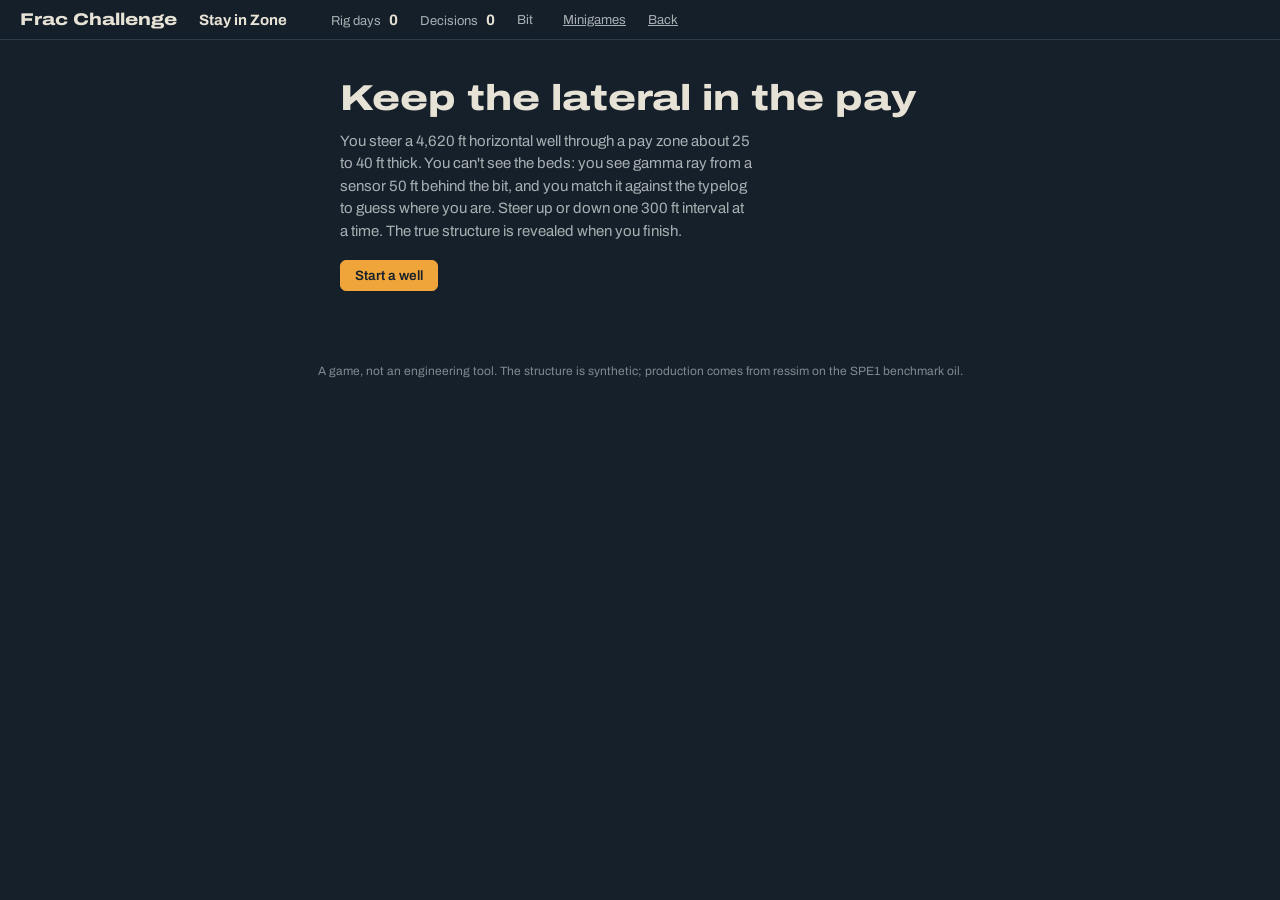
<file: game/web/geosteer.html>
<!doctype html>
<html lang="en">
<head>
<meta charset="utf-8">
<meta name="viewport" content="width=device-width, initial-scale=1">
<title>Frac Challenge geosteering</title>
<link rel="preconnect" href="https://fonts.googleapis.com">
<link rel="preconnect" href="https://fonts.gstatic.com" crossorigin>
<link href="https://fonts.googleapis.com/css2?family=Archivo:wdth,wght@62..125,400..800&display=swap" rel="stylesheet">
<link rel="icon" href="data:image/svg+xml,%3Csvg xmlns=%22http://www.w3.org/2000/svg%22 viewBox=%220 0 16 16%22%3E%3Crect x=%225%22 y=%221%22 width=%226%22 height=%2214%22 fill=%22%23f0a53a%22/%3E%3C/svg%3E">
<link rel="stylesheet" href="css/app.css">
<link rel="stylesheet" href="css/game.css">
<link rel="stylesheet" href="css/career.css">
<link rel="stylesheet" href="css/steer.css">
</head>
<body class="career steer">
<header class="cbar">
  <a class="brand" href="./">Frac Challenge</a>
  <span class="cname">Stay in Zone</span>
  <span class="clock" id="status"></span>
  <span class="kpi"><span>Rig days</span><strong id="days">0</strong></span>
  <span class="kpi"><span>Decisions</span><strong id="dec">0</strong></span>
  <span class="kpi"><span>Bit</span><strong id="bit"></strong></span>
  <a class="workshop-link" href="minigames.html">Minigames</a>
  <a class="workshop-link" id="back" href="./">Back</a>
</header>

<main id="start" class="landing" hidden>
  <h1>Keep the lateral in the pay</h1>
  <p class="lede">You steer a 4,620 ft horizontal well through a pay zone about 25 to 40 ft thick. You can't see the beds:
    you see gamma ray from a sensor 50 ft behind the bit, and you match it against the typelog to guess where you are.
    Steer up or down one 300 ft interval at a time. The true structure is revealed when you finish.</p>
  <button type="button" class="board-go" id="new">Start a well</button>
</main>

<div id="desk" class="steer-desk" hidden>
  <p class="note" id="note"></p>
  <div class="steer-grid">
    <section class="panel-card typelog-card" aria-labelledby="tl-h">
      <h2 id="tl-h">Typelog</h2>
      <p class="hint">Gamma against position in the pay, from the offset well. Shaded: the pay.</p>
      <div id="typelog"></div>
    </section>
    <section class="xs-col">
      <div class="panel-card">
        <h2>Cross-section along the lateral</h2>
        <p class="hint" id="xs-note">Your interpretation of the pay (amber), the drilled path, and the bit. Vertical scale exaggerated.</p>
        <div id="xsec"></div>
      </div>
      <div class="panel-card">
        <h2>Correlation</h2>
        <p class="hint">Measured gamma at the sensor (blue) against the gamma your interpretation predicts (amber, dashed). Line them up by adjusting dip, faults and thickness.</p>
        <div id="corr"></div>
      </div>
    </section>
    <aside class="ctl-col">
      <section class="panel-card prog-card" id="prog" hidden></section>
      <div class="panel-card" id="interp-card">
        <h2>Your interpretation</h2>
        <p class="hint">Segments of constant dip along the lateral. Positive dip: beds get deeper ahead.</p>
        <ol id="segs" class="segs"></ol>
        <button type="button" class="small-btn" id="add-seg">Start a new segment at the sensor</button>
      </div>
      <div class="panel-card" id="steer-card">
        <h2>Steer the next 300 ft</h2>
        <div id="inc-ctl"></div>
        <p class="hint" id="parallel"></p>
        <label class="check"><input type="checkbox" id="look"> Look around (0.15 day, cuts gamma noise to 30%)</label>
        <div class="steer-actions">
          <button type="button" class="board-go" id="drill">Drill next interval</button>
          <button type="button" class="small-btn" id="finish" disabled>Finish the well</button>
        </div>
        <details class="rules"><summary>Sidetrack or hand over</summary>
          <div class="budget-row"><label for="st-md">Sidetrack back to md (ft)</label><input type="number" id="st-md" step="50"></div>
          <button type="button" class="small-btn" id="sidetrack">Sidetrack</button>
          <p class="hint">Costs a day plus re-drilling, and discards the logs beyond that point. Up to 1,500 ft behind the bit.</p>
          <button type="button" class="small-btn" id="auto">Let the staff geosteerer finish the well</button>
          <p class="hint">A rating-0.6 staff geosteerer drills the rest. Use it to learn; your score reflects it.</p>
        </details>
        <p class="hint" id="msg" role="status"></p>
      </div>
      <div class="panel-card" id="result" hidden></div>
    </aside>
  </div>
</div>

<footer class="disclaimer">A game, not an engineering tool. The structure is synthetic; production comes from ressim on the SPE1 benchmark oil.</footer>
<script type="module" src="js/steer/app.js"></script>
</body>
</html>
</file>
<file: game/web/css/app.css>
:root {
  --bluestone: #16202a;
  --slate: #22303c;
  --slate-2: #2c3c4a;
  --bone: #e7e2d6;
  --bone-dim: #a9b0b3;
  --gauge: #f0a53a;
  --api-red: #c8463a;
  --plate-steel: #c9c6bd;
  --plate-ink: #1f2428;
  --font: 'Archivo', system-ui, sans-serif;
  --gutter: 16px;
}
* { box-sizing: border-box; }
html, body { margin: 0; height: 100%; background: var(--bluestone); color: var(--bone); font-family: var(--font);
  font-variation-settings: 'wdth' 100; -webkit-font-smoothing: antialiased; overflow: hidden; }
#view { position: fixed; inset: 0; width: 100%; height: 100%; display: block; outline: none; }

.title { position: fixed; top: 20px; left: 24px; max-width: 34ch; pointer-events: none; }
.title h1 { margin: 0; font-size: 30px; line-height: 1.05; font-weight: 750; font-variation-settings: 'wdth' 125; letter-spacing: 0.01em; }
.switch { display: flex; gap: 4px; margin-top: 14px; pointer-events: auto; }
.switch a { padding: 5px 12px; font-size: 13px; color: var(--bone-dim); text-decoration: none; border: 1px solid var(--slate-2); border-radius: 999px; }
.switch a:hover { color: var(--bone); }
.switch a:focus-visible { outline: 2px solid var(--gauge); outline-offset: 2px; }
.switch a[aria-current='page'] { color: var(--bluestone); background: var(--gauge); border-color: var(--gauge); }
.title p { margin: 8px 0 0; font-size: 14px; line-height: 1.45; color: var(--bone-dim); }

/* the stack: a real top-to-bottom sequence, so it is an ordered list joined by a pipe */
.stack { position: fixed; left: 24px; top: 50%; transform: translateY(-50%); }
.stack ol { list-style: none; margin: 0; padding: 0 0 0 18px; position: relative; }
.stack ol::before { content: ''; position: absolute; left: 5px; top: 10px; bottom: 10px; width: 2px; background: var(--slate-2); }
.stack li { position: relative; margin: 2px 0; }
.stack button { all: unset; cursor: pointer; display: block; padding: 6px 10px; font-size: 14px; line-height: 1.2; color: var(--bone-dim);
  border-radius: 4px; }
.stack button::before { content: ''; position: absolute; left: -17px; top: 50%; width: 10px; height: 10px; margin-top: -5px;
  border-radius: 50%; background: var(--bluestone); border: 2px solid var(--slate-2); }
.stack button:hover { color: var(--bone); }
.stack button:focus-visible { outline: 2px solid var(--gauge); outline-offset: 2px; }
.stack button[aria-current='true'] { color: var(--bone); background: var(--slate); }
.stack button[aria-current='true']::before { background: var(--gauge); border-color: var(--gauge); }

/* the nameplate: stamped stainless, four rivets, etched type. The one loud element on screen. */
.plate { position: fixed; right: 24px; top: 50%; transform: translateY(-50%); width: min(340px, calc(100vw - 32px)); }
.plate-inner { position: relative; padding: 22px 24px 18px; color: var(--plate-ink); border-radius: 6px;
  background:
    radial-gradient(circle at 12px 12px, #8d8a83 3px, #e9e6de 4px, transparent 5px),
    radial-gradient(circle at calc(100% - 12px) 12px, #8d8a83 3px, #e9e6de 4px, transparent 5px),
    radial-gradient(circle at 12px calc(100% - 12px), #8d8a83 3px, #e9e6de 4px, transparent 5px),
    radial-gradient(circle at calc(100% - 12px) calc(100% - 12px), #8d8a83 3px, #e9e6de 4px, transparent 5px),
    repeating-linear-gradient(90deg, rgba(255,255,255,0.05) 0 1px, rgba(0,0,0,0.04) 1px 3px),
    linear-gradient(160deg, #dcd9d1, var(--plate-steel) 55%, #b4b1a8);
  box-shadow: inset 0 0 0 1px rgba(255,255,255,0.5), inset 0 0 0 3px rgba(0,0,0,0.12), 0 18px 40px rgba(0,0,0,0.45); }
.plate h2 { margin: 0 0 8px; font-size: 19px; line-height: 1.15; font-weight: 800; font-variation-settings: 'wdth' 125;
  text-shadow: 0 1px 0 rgba(255,255,255,0.6), 0 -1px 0 rgba(0,0,0,0.25); }
.plate p { margin: 0 0 12px; font-size: 14px; line-height: 1.45; }
.plate dl { margin: 0; display: grid; gap: 6px; }
.plate dl div { padding-top: 6px; border-top: 1px solid rgba(31,36,40,0.22); font-size: 13.5px; font-variant-numeric: tabular-nums; }
.plate-est { margin: 12px 0 0 !important; font-size: 12.5px !important; color: #5b5a55; }

.explode { position: fixed; left: 50%; bottom: 64px; transform: translateX(-50%); display: flex; align-items: center; gap: 14px;
  font-size: 13px; color: var(--bone-dim); padding: 10px 16px; background: rgba(22,32,42,0.72); border-radius: 999px;
  backdrop-filter: blur(6px); }
.explode input { width: min(360px, 50vw); accent-color: var(--gauge); }
.explode input:focus-visible { outline: 2px solid var(--gauge); outline-offset: 4px; }

.disclaimer { position: fixed; left: 50%; bottom: 16px; transform: translateX(-50%); width: min(760px, calc(100vw - 32px));
  font-size: 12px; line-height: 1.4; color: #7f8a90; text-align: center; }
.perf { position: fixed; right: 12px; bottom: 12px; font-size: 12px; color: var(--bone-dim); font-variant-numeric: tabular-nums; }

/* hover label that follows the pointer over a part */
.hover-tag { position: fixed; pointer-events: none; padding: 4px 8px; font-size: 13px; background: var(--slate); color: var(--bone);
  border-left: 3px solid var(--gauge); border-radius: 3px; transform: translate(14px, -50%); white-space: nowrap; }

@media (max-width: 760px) {
  .title h1 { font-size: 24px; }
  .stack { top: auto; bottom: 120px; transform: none; left: var(--gutter); }
  .stack button { padding: 4px 8px; font-size: 13px; }
  .plate { top: auto; bottom: 120px; right: var(--gutter); transform: none; width: min(260px, calc(100vw - 32px)); }
  .explode { bottom: 72px; width: calc(100vw - 32px); }
  .explode input { flex: 1; width: auto; }
}
@media (prefers-reduced-motion: reduce) { * { transition: none !important; } }
.switch a.back { margin-left: 10px; color: var(--gauge, #f0a53a); border-color: currentColor; }
</file>
<file: game/web/css/game.css>
/* Game screens. Tokens come from app.css (bluestone, slate, bone, gauge amber, API red, Archivo). */
body.game { overflow: hidden; }
[hidden] { display: none !important; }
body[data-screen='levels'] .labels { display: none; }   /* 3D labels must not show through the level list */
.star-off { color: var(--slate-2); }

.topbar { position: fixed; top: 0; left: 0; right: 0; height: 52px; display: flex; align-items: center; gap: 18px;
  padding: 0 20px; background: linear-gradient(var(--bluestone), rgba(22,32,42,0)); z-index: 5; }
.brand { font-weight: 800; font-variation-settings: 'wdth' 125; font-size: 17px; color: var(--bone); text-decoration: none; }
.brand:focus-visible, .workshop-link:focus-visible { outline: 2px solid var(--gauge); outline-offset: 3px; }
.crumb { font-size: 14px; color: var(--bone-dim); }
.sim { margin-left: auto; font-size: 13px; color: var(--bone-dim); display: inline-flex; align-items: center; gap: 7px; }
.sim::before { content: ''; width: 8px; height: 8px; border-radius: 50%; background: var(--bone-dim); }
.sim[data-state='ready']::before { background: #6fbf73; }
.sim[data-state='warming']::before { background: var(--gauge); animation: pulse 1.2s infinite; }
.sim[data-state='error']::before, .sim[data-state='off']::before { background: var(--api-red); }
@keyframes pulse { 50% { opacity: 0.3; } }
.workshop-link { font-size: 13px; color: var(--bone-dim); }

/* ---------- level list: a drilling schedule, in play order ---------- */
.screen.levels { position: fixed; inset: 52px 0 40px; overflow: auto; z-index: 4;
  background: linear-gradient(90deg, rgba(22,32,42,0.97) 0, rgba(22,32,42,0.9) 560px, rgba(22,32,42,0.2) 900px); }
.levels-inner { max-width: 560px; padding: 28px 24px 40px; }
.levels h1 { font-size: 34px; line-height: 1.05; margin: 0 0 10px; font-weight: 800; font-variation-settings: 'wdth' 125; }
.lede { font-size: 15px; line-height: 1.5; color: var(--bone-dim); margin: 0 0 18px; max-width: 46ch; }
.player { display: flex; flex-direction: column; gap: 6px; font-size: 13px; color: var(--bone-dim); margin-bottom: 22px; }
.player input { font: inherit; font-size: 15px; color: var(--bone); background: var(--slate); border: 1px solid var(--slate-2);
  border-radius: 4px; padding: 8px 10px; max-width: 280px; }
.player input:focus-visible { outline: 2px solid var(--gauge); outline-offset: 1px; }
.level-list { list-style: none; margin: 0; padding: 0; counter-reset: lv; }
.level-list li { counter-increment: lv; }
.level-list button { all: unset; box-sizing: border-box; cursor: pointer; display: grid; grid-template-columns: 34px 1fr auto;
  grid-template-areas: 'n name stars' 'n brief brief'; gap: 2px 10px; width: 100%; padding: 12px 10px; border-top: 1px solid var(--slate-2); }
.level-list button::before { content: counter(lv); grid-area: n; font-size: 22px; font-weight: 700; color: var(--slate-2);
  font-variation-settings: 'wdth' 125; font-variant-numeric: tabular-nums; }
.level-list button:hover { background: rgba(44,60,74,0.5); }
.level-list button:hover::before { color: var(--gauge); }
.level-list button:focus-visible { outline: 2px solid var(--gauge); outline-offset: -2px; }
.lv-name { grid-area: name; font-size: 17px; font-weight: 700; }
.lv-brief { grid-area: brief; font-size: 13.5px; line-height: 1.45; color: var(--bone-dim); }
.lv-stars { grid-area: stars; color: var(--gauge); letter-spacing: 2px; font-size: 15px; }

/* ---------- side panels ---------- */
.panel { position: fixed; top: 60px; bottom: 44px; width: 360px; overflow: auto; z-index: 3; padding: 18px 20px 24px;
  background: rgba(22,32,42,0.9); backdrop-filter: blur(8px); border-radius: 8px; scrollbar-width: thin; }
.panel.design { left: 16px; }
.panel.results { right: 16px; width: 400px; }
.panel h1 { margin: 0 0 6px; font-size: 24px; font-weight: 800; font-variation-settings: 'wdth' 125; }
.panel h2 { margin: 22px 0 8px; font-size: 15px; font-weight: 700; }
.panel p { margin: 0 0 10px; font-size: 14px; line-height: 1.5; }
.lesson { color: var(--bone-dim); border-left: 3px solid var(--gauge); padding-left: 10px; }
.facts, .capex dl, .money dl { margin: 12px 0; display: grid; gap: 0; }
.facts div, .capex dl div, .money dl div { display: flex; justify-content: space-between; gap: 12px; padding: 5px 0;
  border-top: 1px solid rgba(169,176,179,0.14); font-size: 13.5px; }
.facts dt, .capex dt, .money dt { color: var(--bone-dim); }
.facts dd, .capex dd, .money dd { margin: 0; font-variant-numeric: tabular-nums; }

.ctl { margin: 14px 0 6px; }
.ctl label { display: flex; justify-content: space-between; font-size: 14px; font-weight: 600; margin-bottom: 4px; }
.ctl output { font-weight: 500; font-variant-numeric: tabular-nums; color: var(--gauge); }
.ctl input[type=range] { width: 100%; accent-color: var(--gauge); }
.ctl input:focus-visible { outline: 2px solid var(--gauge); outline-offset: 3px; }
.ctl .hint { margin: 2px 0 0; font-size: 12.5px; color: var(--bone-dim); }
.ctl.compact { margin: 4px 0; }
.ctl.compact label { font-size: 12.5px; font-weight: 500; margin: 0; }
.per-stage { border: 1px solid var(--slate-2); border-radius: 6px; padding: 6px 10px 8px; margin: 14px 0; }
.per-stage legend { font-size: 13px; font-weight: 600; padding: 0 4px; }

.capex { margin-top: 18px; padding-top: 10px; border-top: 2px solid var(--slate-2); }
.capex-total { display: flex; justify-content: space-between; align-items: baseline; }
.capex-total span { font-size: 14px; color: var(--bone-dim); }
.capex-total strong { font-size: 24px; font-weight: 700; font-variant-numeric: tabular-nums; }
.budget { height: 6px; background: var(--slate); border-radius: 3px; margin: 8px 0 4px; overflow: hidden; }
.budget span { display: block; height: 100%; background: var(--gauge); border-radius: 3px; }
.budget.over span { background: var(--api-red); }
.budget-text { font-size: 12.5px !important; color: var(--bone-dim); }

.run { all: unset; box-sizing: border-box; display: block; width: 100%; text-align: center; cursor: pointer; margin-top: 16px;
  padding: 12px; font-weight: 700; font-size: 15px; color: var(--bluestone); background: var(--gauge); border-radius: 6px; }
.run:hover { filter: brightness(1.08); }
.run:focus-visible { outline: 2px solid var(--bone); outline-offset: 2px; }
.run:disabled { cursor: not-allowed; background: var(--slate-2); color: var(--bone-dim); }
.run-note { font-size: 12.5px !important; color: var(--bone-dim); margin-top: 8px !important; }
body[data-screen='results'] .panel.design .run { background: var(--slate-2); color: var(--bone); }

.runbar { position: fixed; left: 50%; top: 70px; transform: translateX(-50%); z-index: 6; display: flex; align-items: center; gap: 10px;
  padding: 10px 16px; font-size: 14px; background: var(--slate); border-radius: 999px; box-shadow: 0 8px 24px rgba(0,0,0,0.35); }
.spinner { width: 14px; height: 14px; border: 2px solid var(--slate-2); border-top-color: var(--gauge); border-radius: 50%; animation: spin 0.8s linear infinite; }
@keyframes spin { to { transform: rotate(360deg); } }

/* ---------- results ---------- */
.npv { display: grid; grid-template-columns: 1fr auto; align-items: end; gap: 0 12px; padding-bottom: 6px; }
.npv-label { grid-column: 1 / -1; font-size: 13px; color: var(--bone-dim); }
.npv-value { font-size: 44px; line-height: 1; font-weight: 800; font-variation-settings: 'wdth' 112; font-variant-numeric: tabular-nums; }
.npv-value.neg { color: #e88a7f; }
.stars { font-size: 26px; color: var(--gauge); letter-spacing: 3px; }
.thresholds { grid-column: 1 / -1; font-size: 12.5px !important; color: var(--bone-dim); margin: 6px 0 0 !important; }
.money-note { font-size: 12.5px !important; color: var(--bone-dim); }

.chart { margin: 18px 0 0; position: relative; }
.chart figcaption { font-size: 14px; font-weight: 600; margin-bottom: 2px; }
.chart-note { font-size: 12.5px !important; color: var(--bone-dim); margin: 0 0 4px !important; }
.chart svg { width: 100%; height: auto; display: block; overflow: visible; }
.chart .grid { stroke: rgba(169,176,179,0.12); stroke-width: 1; }
.chart .axis-zero { stroke: rgba(169,176,179,0.45); stroke-width: 1; }
.chart .tick { fill: var(--bone-dim); font-size: 10.5px; font-family: var(--font); font-variant-numeric: tabular-nums; }
.chart .series { fill: none; stroke: var(--gauge); stroke-width: 2; stroke-linejoin: round; stroke-linecap: round; }
.chart .bar { fill: var(--gauge); }
.chart .cross { stroke: rgba(231,226,214,0.4); stroke-width: 1; }
.chart .dot { fill: var(--gauge); stroke: var(--bluestone); stroke-width: 2; }
.chart .marker { stroke: var(--bone-dim); stroke-dasharray: 3 3; }
.chart .marker-text { fill: var(--bone); }
.chart-tip { position: absolute; pointer-events: none; padding: 6px 9px; font-size: 12.5px; background: var(--slate); border-radius: 4px;
  box-shadow: 0 6px 18px rgba(0,0,0,0.4); display: flex; flex-direction: column; gap: 1px; white-space: nowrap; z-index: 2; }
.chart-tip .muted { color: var(--bone-dim); }
.chart-table summary { font-size: 12px; color: var(--bone-dim); cursor: pointer; margin-top: 4px; }
.chart-table table { font-size: 12px; border-collapse: collapse; margin-top: 4px; }
.chart-table td, .chart-table th { padding: 2px 10px 2px 0; text-align: left; font-variant-numeric: tabular-nums; }

.board { list-style: none; margin: 0; padding: 0; counter-reset: rk; }
.board li { counter-increment: rk; display: grid; grid-template-columns: 22px 1fr auto auto; gap: 8px; padding: 5px 0;
  border-top: 1px solid rgba(169,176,179,0.14); font-size: 13.5px; }
.board li::before { content: counter(rk); color: var(--bone-dim); font-variant-numeric: tabular-nums; }
.board li.empty { display: block; color: var(--bone-dim); }
.board li.empty::before { content: none; }
.board .who { overflow: hidden; text-overflow: ellipsis; white-space: nowrap; }
.board .st { color: var(--gauge); }
.board .val { font-variant-numeric: tabular-nums; }
.actions { display: flex; gap: 8px; margin-top: 20px; }
.actions button { all: unset; cursor: pointer; flex: 1; text-align: center; padding: 10px; font-size: 14px; font-weight: 600;
  border: 1px solid var(--slate-2); border-radius: 6px; }
.actions button.primary { background: var(--gauge); color: var(--bluestone); border-color: var(--gauge); }
.actions button:focus-visible { outline: 2px solid var(--bone); outline-offset: 2px; }

/* ---------- pressure timeline ---------- */
.timeline { position: fixed; left: 392px; right: 432px; bottom: 52px; z-index: 3; display: flex; align-items: center; gap: 12px;
  padding: 10px 14px; background: rgba(22,32,42,0.88); border-radius: 8px; backdrop-filter: blur(6px); flex-wrap: wrap; }
.timeline button { all: unset; cursor: pointer; padding: 5px 12px; font-size: 13px; font-weight: 600; border: 1px solid var(--slate-2); border-radius: 999px; }
.timeline button:focus-visible { outline: 2px solid var(--gauge); outline-offset: 2px; }
.timeline input { flex: 1; min-width: 120px; accent-color: var(--gauge); }
#month-label { font-size: 13px; min-width: 120px; font-variant-numeric: tabular-nums; }
.legend { display: flex; align-items: center; gap: 8px; font-size: 12px; color: var(--bone-dim); flex-basis: 100%; }
.legend .ramp { flex: 1; height: 8px; border-radius: 2px; }

/* ---------- 3D labels ---------- */
.labels { position: fixed; inset: 0; pointer-events: none; z-index: 2; }
.lbl { position: absolute; left: 0; top: 0; font-size: 12px; color: var(--bone); white-space: nowrap; margin: -9px 0 0 6px; text-shadow: 0 1px 3px rgba(0,0,0,0.8); }
.lbl.stage { font-weight: 700; color: var(--gauge); margin-left: -4px; }
.lbl.lease { color: var(--gauge); }
.lbl.muted, .lbl.tick, .lbl.note { color: var(--bone-dim); }
.lbl.note { font-style: italic; }

.game .disclaimer { bottom: 12px; }

@media (max-width: 900px) {
  .game .disclaimer { font-size: 10.5px; bottom: 6px; }
  .screen.levels { bottom: 64px; }
  .topbar { gap: 10px; padding: 0 12px; }
  .topbar .crumb { display: none; }
  .workshop-link { font-size: 12px; }
  .panel, .panel.results { width: auto; left: 12px !important; right: 12px !important; top: auto; bottom: 48px; max-height: 46vh; }
  body[data-screen='results'] .panel.design { display: none; }   /* one panel at a time on a phone */
  .panel.results { z-index: 4; }
  .timeline { left: 12px; right: 12px; bottom: calc(46vh + 56px); }
  .levels-inner { padding: 20px 16px; }
}
</file>
<file: game/web/css/career.css>
/* Career mode: a desk, not a 3D stage. Same tokens as the game; the page scrolls. */
body.career { overflow: auto; background: var(--bluestone); }
body.career .disclaimer { position: static; transform: none; margin: 32px auto 16px; }

.cbar { position: sticky; top: 0; z-index: 10; display: flex; flex-wrap: wrap; align-items: center; gap: 10px 22px; padding: 10px 20px;
  background: rgba(22,32,42,0.96); border-bottom: 1px solid var(--slate-2); backdrop-filter: blur(6px); }
.cname { font-weight: 700; font-size: 15px; }
.clock { font-size: 14px; color: var(--bone-dim); font-variant-numeric: tabular-nums; }
.kpi { display: inline-flex; align-items: baseline; gap: 8px; font-size: 13px; color: var(--bone-dim); }
.kpi strong { color: var(--bone); font-size: 15px; font-variant-numeric: tabular-nums; }
.kpi meter { width: 90px; height: 8px; align-self: center; }
.advance { margin-left: auto; display: flex; gap: 8px; }
.advance button, .new-form button, .inline button, .board-go, .pads button, .small-btn { all: unset; cursor: pointer; padding: 7px 14px;
  font-size: 13.5px; font-weight: 600; border-radius: 6px; border: 1px solid var(--slate-2); color: var(--bone); }
.advance button#adv1, .new-form button, .inline button, .board-go { background: var(--gauge); color: var(--bluestone); border-color: var(--gauge); }
.advance button:disabled, .board-go:disabled { cursor: not-allowed; background: var(--slate); color: var(--bone-dim); border-color: var(--slate-2); }
.advance button:focus-visible, .new-form button:focus-visible, .inline button:focus-visible, .board-go:focus-visible, .pads button:focus-visible,
.small-btn:focus-visible, .tabs button:focus-visible { outline: 2px solid var(--bone); outline-offset: 2px; }

.landing { max-width: 640px; margin: 0 auto; padding: 40px 20px; }
.landing h1 { font-size: 36px; line-height: 1.05; margin: 0 0 12px; font-weight: 800; font-variation-settings: 'wdth' 125; }
.landing h2 { font-size: 16px; margin: 32px 0 10px; }
.new-form { display: flex; gap: 10px; align-items: end; flex-wrap: wrap; }
.new-form label, .inline label { display: flex; flex-direction: column; gap: 6px; font-size: 13px; color: var(--bone-dim); }
input[type=text], input:not([type]), input[type=number], select { font: inherit; font-size: 14px; color: var(--bone); background: var(--slate);
  border: 1px solid var(--slate-2); border-radius: 4px; padding: 7px 9px; }
input:focus-visible, select:focus-visible { outline: 2px solid var(--gauge); outline-offset: 1px; }
.gen { margin-top: 14px; font-size: 14px; }
.careers { list-style: none; padding: 0; margin: 0; }
.careers a { display: flex; justify-content: space-between; gap: 12px; padding: 10px 4px; border-top: 1px solid var(--slate-2);
  color: var(--bone); text-decoration: none; font-size: 14px; }
.careers a:hover { background: rgba(44,60,74,0.5); }
.careers .meta { color: var(--bone-dim); font-variant-numeric: tabular-nums; }

.app { max-width: 1320px; margin: 0 auto; padding: 0 20px; }
.tabs { display: flex; gap: 2px; margin: 16px 0 18px; border-bottom: 1px solid var(--slate-2); }
.tabs button { all: unset; cursor: pointer; padding: 10px 16px; font-size: 14px; font-weight: 600; color: var(--bone-dim); border-bottom: 2px solid transparent; margin-bottom: -1px; }
.tabs button[aria-selected='true'] { color: var(--bone); border-bottom-color: var(--gauge); }
.count { display: inline-block; min-width: 18px; padding: 0 5px; margin-left: 4px; font-size: 11.5px; line-height: 18px; text-align: center;
  border-radius: 9px; background: var(--gauge); color: var(--bluestone); }
.count:empty { display: none; }

.cols { display: grid; grid-template-columns: minmax(0, 1fr) 360px; gap: 28px; align-items: start; }
#tab-typecurve .cols, #tab-plan .cols { grid-template-columns: 360px minmax(0, 1fr); }
.col-side h2, .col-main h2 { font-size: 15px; margin: 22px 0 8px; }
.col-side h2:first-child, .col-main h2:first-child { margin-top: 0; }
.hint { font-size: 12.5px; color: var(--bone-dim); line-height: 1.45; margin: 0 0 8px; }
.plain { list-style: none; padding: 0; margin: 0; font-size: 13.5px; }
.plain li { padding: 6px 0; border-top: 1px solid rgba(169,176,179,0.14); display: flex; justify-content: space-between; gap: 10px; }

/* map */
.fieldmap { width: 100%; height: auto; display: block; }
.fieldmap .sec-box { fill: #1d2a35; stroke: #2c3c4a; stroke-width: 1; }
.fieldmap .sec { cursor: pointer; outline: none; }
.fieldmap .sec:hover .sec-box, .fieldmap .sec:focus-visible .sec-box { stroke: var(--gauge); stroke-width: 1.5; }
.fieldmap .sec.developed .sec-box { fill: #22303c; }
.fieldmap .sec.focus .sec-box { stroke: var(--gauge); stroke-width: 2; }
.fieldmap .sec-name { fill: var(--bone-dim); font-size: 10px; font-family: var(--font); font-weight: 600; }
.fieldmap .lat { stroke-width: 2; stroke-linecap: round; }
.fieldmap .lat.inherited:not(.sel), .fieldmap .lat.you:not(.sel) { opacity: 0.35; }
.fieldmap .lat.planned { stroke: var(--gauge); stroke-dasharray: 5 4; stroke-width: 1.6; }
.fieldmap .lat.planned.locked { stroke-dasharray: none; }
.fieldmap .lat-hit { stroke: transparent; stroke-width: 9; cursor: pointer; }
.fieldmap .order { fill: var(--gauge); }
.fieldmap .order-n { fill: var(--bluestone); font-size: 10px; font-weight: 800; font-family: var(--font); }
.fieldmap .map-note { fill: var(--bone-dim); font-size: 9px; font-family: var(--font); }

/* type curve */
.tc-wells { max-height: 340px; overflow: auto; border-top: 1px solid var(--slate-2); margin-bottom: 14px; }
.tc-wells label { display: grid; grid-template-columns: 18px 64px 1fr; gap: 8px; align-items: center; padding: 5px 2px; font-size: 13px;
  border-bottom: 1px solid rgba(169,176,179,0.12); cursor: pointer; }
.tc-wells .meta { color: var(--bone-dim); font-size: 12px; font-variant-numeric: tabular-nums; }
.tc-wells input { accent-color: var(--gauge); }
.tc-tools { font-size: 13px; margin: 6px 0 8px; }
.tc-tools input { accent-color: var(--gauge); }
.eur { display: flex; gap: 22px; margin: 6px 0 4px; flex-wrap: wrap; }
.eur div { display: flex; flex-direction: column; }
.eur span { font-size: 12.5px; color: var(--bone-dim); }
.eur strong { font-size: 22px; font-variant-numeric: tabular-nums; }
.sliders .ctl { margin: 10px 0; }
.inline { display: flex; gap: 10px; align-items: end; margin-top: 14px; flex-wrap: wrap; }

/* plan */
.pads { list-style: none; padding: 0; margin: 8px 0 0; counter-reset: pd; }
.pads li { counter-increment: pd; display: grid; grid-template-columns: 22px 1fr auto; gap: 4px 8px; align-items: center; padding: 7px 0;
  border-top: 1px solid rgba(169,176,179,0.14); font-size: 13.5px; }
.pads li::before { content: counter(pd); color: var(--gauge); font-weight: 700; }
.pads .pad-ctl { grid-column: 2 / -1; display: flex; gap: 8px; align-items: center; flex-wrap: wrap; font-size: 12.5px; color: var(--bone-dim); }
.pads .pad-ctl input { width: 56px; padding: 4px 6px; }
.pads .pad-ctl select { padding: 4px 6px; font-size: 12.5px; }
.pads button { padding: 3px 8px; font-size: 12px; font-weight: 500; }
.pads .locked { color: var(--bone-dim); font-size: 12px; }
.rules { margin-top: 18px; font-size: 13px; color: var(--bone-dim); }
.rules summary { cursor: pointer; color: var(--bone); }
.rules li { margin: 4px 0; line-height: 1.4; }
.warn { border-left: 4px solid var(--api-red); background: rgba(200,70,58,0.14); padding: 10px 14px; margin-bottom: 14px; font-size: 14px; border-radius: 0 6px 6px 0; }
.warn ul { margin: 4px 0 0; padding-left: 18px; }
.tiles { display: grid; grid-template-columns: repeat(auto-fit, minmax(130px, 1fr)); gap: 10px; margin-bottom: 8px; }
.tiles div { background: #1d2a35; border-radius: 6px; padding: 10px 12px; }
.tiles span { display: block; font-size: 12px; color: var(--bone-dim); }
.tiles strong { font-size: 20px; font-variant-numeric: tabular-nums; }
table.data { width: 100%; border-collapse: collapse; font-size: 13px; margin-top: 6px; font-variant-numeric: tabular-nums; }
table.data th { text-align: right; font-weight: 600; color: var(--bone-dim); padding: 5px 8px; border-bottom: 1px solid var(--slate-2); }
table.data td { text-align: right; padding: 5px 8px; border-bottom: 1px solid rgba(169,176,179,0.12); }
table.data th:first-child, table.data td:first-child { text-align: left; }
table.data td.bad { color: #e88a7f; }
.budget-row { display: flex; align-items: center; gap: 8px; margin: 6px 0; font-size: 13px; }
.budget-row label { flex: 1; color: var(--bone-dim); }
.budget-row input { width: 110px; text-align: right; }

/* charts in career: wider */
.chart .legend-row { display: flex; flex-wrap: wrap; gap: 4px 14px; font-size: 12px; color: var(--bone-dim); margin: 2px 0 4px; }
.chart .lg { display: inline-flex; align-items: center; gap: 6px; }
.chart .lg i { width: 14px; height: 3px; border-radius: 2px; display: inline-block; }
.chart .lg i.hatch { height: 10px; width: 14px; background: repeating-linear-gradient(45deg, #c8463a 0 2px, #2c3c4a 2px 5px); }
.chart .end-label { fill: var(--bone); }
.chart .grid.strong { stroke: rgba(169,176,179,0.3); }
.chart .lane { fill: var(--bone); }
.chart .bar-label { fill: #0f171e; font-weight: 700; }
.chart-tip .row { display: flex; align-items: center; gap: 6px; }
.chart-tip .row i { width: 8px; height: 8px; border-radius: 50%; display: inline-block; }

/* board and inbox */
.decision { padding: 12px 16px; border-radius: 6px; margin: 12px 0; font-size: 14px; }
.decision.yes { background: rgba(111,191,115,0.14); border-left: 4px solid #6fbf73; }
.decision.no { background: rgba(200,70,58,0.14); border-left: 4px solid var(--api-red); }
.inbox { list-style: none; padding: 0; margin: 0; max-width: 820px; }
.inbox li { padding: 14px 0; border-top: 1px solid var(--slate-2); }
.inbox .when { font-size: 12px; color: var(--bone-dim); }
.inbox .kind { display: inline-block; font-size: 11.5px; padding: 1px 7px; border-radius: 9px; background: var(--slate); margin-left: 8px; }
.inbox h3 { margin: 4px 0; font-size: 15px; }
.inbox p { margin: 0; font-size: 14px; line-height: 1.5; color: var(--bone); max-width: 72ch; }

@media (max-width: 980px) {
  .cols, #tab-typecurve .cols, #tab-plan .cols { grid-template-columns: 1fr; }
  .advance { margin-left: 0; }
}

/* 3D field */
.stage3d { position: relative; height: min(62vh, 600px); border-radius: 8px; overflow: hidden; background: #16202a; margin-bottom: 18px; }
.stage3d canvas { width: 100%; height: 100%; display: block; outline: none; }
.stage3d canvas:focus-visible { outline: 2px solid var(--gauge); outline-offset: -2px; }
.sr-only { position: absolute; width: 1px; height: 1px; padding: 0; margin: -1px; overflow: hidden; clip: rect(0 0 0 0); white-space: nowrap; border: 0; }
.month-changes:empty { display: none; }
.month-changes { margin: -8px 0 12px; padding: 8px 12px; border-left: 3px solid var(--gauge); background: var(--slate); border-radius: 0 6px 6px 0; font-size: 13px; }
.month-changes b { display: block; margin-bottom: 2px; }
.month-changes ul { margin: 0; padding-left: 18px; color: var(--bone-dim); }
.pad-list { display: flex; flex-wrap: wrap; gap: 6px; margin: 0 0 18px; }
.pad-list button { all: unset; cursor: pointer; padding: 4px 10px; font-size: 12.5px; border-radius: 4px; background: var(--slate); border: 1px solid var(--slate-2); color: var(--bone); }
.pad-list button[aria-current='true'] { border-color: var(--gauge); }
.pad-list button:hover { background: var(--slate-2); }
.pad-list button:focus-visible { outline: 2px solid var(--gauge); outline-offset: 2px; }
.pad-list button i { font-style: normal; color: var(--bone-dim); }
.stage-tools { flex-wrap: wrap; right: 10px; z-index: 2; }
.stage-tools .seg { display: inline-flex; }
.stage-tools .seg button:first-child { border-radius: 999px 0 0 999px; }
.stage-tools .seg button:last-child { border-radius: 0 999px 999px 0; margin-left: -1px; }
.map-hud { position: absolute; left: 12px; bottom: 12px; z-index: 2; display: flex; align-items: flex-end; gap: 14px; pointer-events: none; }
.map-hud .north { background: rgba(22,32,42,0.82); border-radius: 50%; }
.map-hud .north .n { font: 700 8px Archivo, sans-serif; fill: var(--bone-dim); display: none; }
.map-hud .scale { background: rgba(22,32,42,0.82); padding: 6px 30px 4px 10px; border-radius: 4px; font-size: 11px; color: var(--bone); font-variant-numeric: tabular-nums; }
.map-hud .scale[hidden] { display: none; }
.map-hud .scale .bar { display: flex; height: 6px; border: 1px solid var(--bone); }
.map-hud .scale .bar i { flex: 1; } .map-hud .scale .bar i:first-child { background: var(--bone); }
.map-hud .scale .ticks { position: relative; height: 14px; margin-top: 2px; }
.map-hud .scale .ticks span { position: absolute; top: 0; transform: translateX(-50%); white-space: nowrap; }
.map-hud .scale .ticks span:first-child { left: 0; } .map-hud .scale .ticks .mid { left: 50%; } .map-hud .scale .ticks .endv { left: 100%; }
.map-legend { position: absolute; right: 10px; bottom: 10px; z-index: 2; max-width: 290px; background: rgba(22,32,42,0.9); border: 1px solid var(--slate-2); border-radius: 6px; font-size: 12px; color: var(--bone); }
.map-legend summary { cursor: pointer; padding: 5px 11px; list-style: none; color: var(--bone-dim); }
.map-legend summary::-webkit-details-marker { display: none; }
.map-legend summary:focus-visible { outline: 2px solid var(--gauge); outline-offset: 2px; }
.map-legend[open] summary { color: var(--bone); border-bottom: 1px solid var(--slate-2); }
.map-legend ul { list-style: none; margin: 0; padding: 8px 11px 2px; display: grid; gap: 5px; }
.map-legend li { display: flex; align-items: center; gap: 8px; line-height: 1.3; }
.map-legend p { margin: 4px 11px 8px; color: var(--bone-dim); font-size: 11.5px; }
.map-legend p:empty { display: none; }
.stage3d:not([data-style='topo']) .topo-only { display: none; }
.sw { flex: none; width: 26px; height: 10px; position: relative; }
.sw.road { background: linear-gradient(#ddd2ba, #ddd2ba) center/100% 4px no-repeat; }
[data-style='topo'] .sw.road { background: linear-gradient(#f4f0e4, #f4f0e4) center/100% 2px no-repeat, linear-gradient(#222, #222) center/100% 6px no-repeat; }
.sw.lease { background: linear-gradient(#d8ccb2, #d8ccb2) left center/60% 3px no-repeat, linear-gradient(#e4dccb, #e4dccb) right center/40% 10px no-repeat; }
.sw.plan { border: 1.5px dashed #f0a53a; height: 8px; width: 14px; margin: 0 6px; }
.sw.well::before { content: ''; position: absolute; left: 0; top: 2px; width: 6px; height: 6px; border-radius: 50%; background: var(--c); }
.sw.well::after { content: ''; position: absolute; left: 6px; right: 0; top: 4px; height: 2px; background: var(--c); }
.sw.well.you { --c: #c98322; } .sw.well.pdp { --c: #3d8be0; }
.sw.well.planned { --c: #e7e2d6; }
.sw.well.planned::before { background: transparent; border: 1.5px solid var(--c); width: 4px; height: 4px; }
.sw.well.planned::after { background: repeating-linear-gradient(90deg, var(--c) 0 4px, transparent 4px 7px); }
.sw.plss { background: linear-gradient(#c8463a, #c8463a) center/100% 2px no-repeat; }
.sw.contour { background: linear-gradient(#b0763c, #b0763c) center/100% 1px no-repeat; }
.sw.wash { background: linear-gradient(#d6c6a4, #d6c6a4) center/100% 3px no-repeat; }
[data-style='topo'] .sw.wash { background: repeating-linear-gradient(90deg, #3f78bf 0 8px, transparent 8px 10px, #3f78bf 10px 12px, transparent 12px 14px) center/100% 2px no-repeat; }
@media (max-width: 640px) { .map-legend { max-width: calc(100% - 20px); } .map-hud { left: 8px; bottom: 8px; gap: 8px; } .map-hud .north { width: 30px; height: 30px; } .map-hud .scale { font-size: 10px; padding: 4px 22px 2px 8px; } }
.field-labels .lbl.pad.moving { border-left: 3px solid var(--gauge); color: var(--bone); white-space: nowrap; }
@media (prefers-reduced-motion: reduce) { .stage3d * { transition: none !important; animation: none !important; } }
.stage-tools { position: absolute; top: 10px; left: 10px; display: flex; gap: 6px; }
.stage-tools button { all: unset; cursor: pointer; padding: 5px 11px; font-size: 12.5px; border-radius: 999px; background: rgba(22,32,42,0.85);
  border: 1px solid var(--slate-2); color: var(--bone-dim); }
.stage-tools button[aria-pressed='true'] { color: var(--bluestone); background: var(--gauge); border-color: var(--gauge); }
.stage-tools button:focus-visible { outline: 2px solid var(--bone); outline-offset: 2px; }
.stage-note { margin: -10px 0 18px; font-size: 12px; line-height: 1.45; color: var(--bone-dim); max-width: 90ch; }
.field-labels { position: absolute; inset: 0; pointer-events: none; overflow: hidden; z-index: 1; }
.field-labels .lbl.sec { color: var(--bone-dim); font-weight: 600; }
.field-labels .lbl.sec.focus { color: var(--gauge); }
.field-labels .lbl.pad { padding: 2px 7px; border-radius: 3px; background: rgba(22,32,42,0.8); font-size: 11.5px; margin-left: -20px; margin-top: -26px; }
.field-labels .lbl.pad.drilling, .field-labels .lbl.pad.fracturing { border-left: 3px solid var(--gauge); color: var(--bone); }
.field-labels .lbl.pad.planned { color: var(--bone-dim); }
.well-tip { pointer-events: none; z-index: 3; max-width: 300px; white-space: normal; }
.well-tip span { font-variant-numeric: tabular-nums; }

/* rock view overlay */
.rock { position: fixed; inset: 24px; z-index: 30; background: var(--bluestone); border: 1px solid var(--slate-2); border-radius: 10px;
  padding: 16px 20px; display: flex; flex-direction: column; gap: 8px; box-shadow: 0 30px 80px rgba(0,0,0,0.6); }
.rock-head { display: flex; justify-content: space-between; align-items: center; }
.rock-head h2 { margin: 0; font-size: 18px; }
.rock-stage { position: relative; flex: 1; min-height: 0; border-radius: 8px; overflow: hidden; }
.rock-stage canvas { width: 100%; height: 100%; display: block; }
.rock-stage .labels { position: absolute; inset: 0; z-index: 1; }
.rock-time { display: flex; align-items: center; gap: 12px; flex-wrap: wrap; }
.rock-time input { flex: 1; min-width: 160px; accent-color: var(--gauge); }
.rock-time .legend { display: flex; align-items: center; gap: 8px; font-size: 12px; color: var(--bone-dim); flex-basis: 100%; }
.rock-time .legend .ramp { flex: 1; height: 8px; border-radius: 2px; }
.rock .small-btn { padding: 5px 12px; }
td .small-btn { padding: 2px 8px; font-size: 12px; }

/* management-desk shell: sidebar navigation, Continue, home screen */
.app { display: grid; grid-template-columns: 190px minmax(0, 1fr); gap: 28px; max-width: 1480px; }
.tabs { flex-direction: column; border-bottom: none; border-right: 1px solid var(--slate-2); margin: 16px 0; padding-right: 12px; gap: 1px;
  position: sticky; top: calc(var(--barH, 56px) + 12px); align-self: start; }
.tabs button { padding: 9px 12px; border-bottom: none; border-left: 3px solid transparent; margin: 0; border-radius: 0 4px 4px 0; }
.tabs button[aria-selected='true'] { border-left-color: var(--gauge); background: var(--slate); }
.tabs button:hover { color: var(--bone); }
.nav-group { font-size: 11.5px; color: var(--bone-dim); margin: 14px 0 4px 12px; }
.main { min-width: 0; padding-top: 16px; }
.advance button.continue { padding: 8px 22px; font-size: 14.5px; }
.home-grid { display: grid; grid-template-columns: minmax(0, 1fr) 340px; gap: 28px; align-items: start; }
.home-main h2, .home-side h2 { font-size: 15px; margin: 0 0 8px; }
.home-main h2:not(:first-child) { margin-top: 22px; }
.next-up { list-style: none; padding: 0; margin: 0; display: grid; grid-template-columns: repeat(auto-fill, minmax(190px, 1fr)); gap: 8px; }
.next-up li { background: #1d2a35; border-radius: 6px; padding: 9px 12px; border-left: 3px solid var(--slate-2); }
.next-up li.drill { border-left-color: #3d8be0; }
.next-up li.complete { border-left-color: #c98322; }
.next-up li.board { border-left-color: var(--gauge); }
.next-up .when { font-size: 12px; color: var(--bone-dim); display: block; }
.next-up strong { font-size: 14px; }
.inbox.compact li { padding: 8px 0; }
.inbox.compact h3 { font-size: 14px; margin: 2px 0; }
.inbox.compact p { font-size: 13px; color: var(--bone-dim); }
.panel-card { background: #1d2a35; border-radius: 8px; padding: 14px 16px; margin-bottom: 14px; }
.panel-card h2 { margin: 0 0 6px; }
.panel-card .big { font-size: 34px; font-weight: 800; font-variant-numeric: tabular-nums; line-height: 1; }
.panel-card .bar { height: 8px; border-radius: 4px; background: var(--slate); margin: 8px 0; overflow: hidden; position: relative; }
.panel-card .bar span { display: block; height: 100%; background: var(--gauge); }
.panel-card .bar i { position: absolute; top: -2px; bottom: -2px; width: 2px; background: var(--api-red); }
.panel-card ul { list-style: none; padding: 0; margin: 6px 0 0; font-size: 13px; }
.panel-card li { display: flex; justify-content: space-between; padding: 4px 0; border-top: 1px solid rgba(169,176,179,0.12); }
.panel-card .pos { color: #8fd193; }
.panel-card .neg { color: #e88a7f; }
.end { padding: 20px 24px; border-radius: 10px; margin-bottom: 20px; }
.end.sacked { background: rgba(200,70,58,0.16); border-left: 5px solid var(--api-red); }
.end.finished { background: rgba(240,165,58,0.14); border-left: 5px solid var(--gauge); }
.end h2 { font-size: 24px; margin: 0 0 6px; font-variation-settings: 'wdth' 125; }
@media (max-width: 980px) {
  .app { grid-template-columns: 1fr; }
  .tabs { flex-direction: row; flex-wrap: wrap; position: static; border-right: none; border-bottom: 1px solid var(--slate-2); padding: 0 0 6px; }
  .nav-group { display: none; }
  .home-grid { grid-template-columns: 1fr; }
}

/* ---------- type curve workbench ---------- */
.tc-layout { display: grid; grid-template-columns: minmax(0, 520px) minmax(0, 1fr); gap: 26px; align-items: start; }
.tc-head { display: flex; justify-content: space-between; align-items: center; gap: 10px; flex-wrap: wrap; }
.tc-head h2 { margin: 0; }
.tc-tools { display: flex; gap: 6px; align-items: center; flex-wrap: wrap; }
.tc-table { max-height: 420px; overflow: auto; border-top: 1px solid var(--slate-2); margin-bottom: 14px; }
.tc-grid th { position: sticky; top: 0; background: var(--bluestone); z-index: 1; }
.tc-grid button.sort { all: unset; cursor: pointer; font-weight: 600; color: var(--bone-dim); }
.tc-grid button.sort:focus-visible { outline: 2px solid var(--gauge); }
.tc-grid tr.grp td { background: #1d2a35; font-weight: 600; text-align: left; }
.tc-grid tr.off td { color: var(--bone-dim); }
.tc-grid tbody tr:not(.grp):hover td { background: rgba(240,165,58,0.08); }
.tc-grid input { accent-color: var(--gauge); }
.tag { display: inline-block; margin-left: 6px; padding: 0 6px; font-size: 11px; border-radius: 8px; background: var(--slate-2); color: var(--bone); vertical-align: 1px; }
.tc-range { margin: 6px 0 14px; }
.tc-range h2 { font-size: 14px; margin: 0 0 4px; }
.plain.rng li { display: grid; grid-template-columns: 1.1fr 1fr 1.2fr; gap: 8px; }
.plain.rng .neg, .neg { color: #e88a7f; }
.tc-fit { display: grid; grid-template-columns: 1fr 1fr; gap: 24px; margin-top: 8px; }
.saved li { align-items: center; }
.eur .yours strong { color: var(--bone); }
.fieldmap .lat.hl { stroke: #e7e2d6 !important; stroke-width: 4; opacity: 1 !important; }

/* ---------- development plan ---------- */
.plan-strip { position: sticky; top: calc(var(--barH, 56px) + 8px); z-index: 5; display: flex; align-items: center; gap: 14px; flex-wrap: wrap; padding: 10px 14px;
  margin-bottom: 12px; background: rgba(29,42,53,0.97); border-radius: 8px; border: 1px solid var(--slate-2); font-size: 13.5px; }
.plan-strip > div { flex: 1 1 360px; }
.strip-actions { display: flex; gap: 8px; align-items: center; margin-left: auto; flex-wrap: wrap; }
.pill { padding: 4px 10px; border-radius: 999px; font-size: 12.5px; background: var(--slate); }
.pill.ok { background: rgba(111,191,115,0.16); color: #a9dcac; }
.pill.bad { background: rgba(200,70,58,0.2); color: #f0a49b; }
.plan-layout { display: grid; grid-template-columns: minmax(0, 470px) minmax(0, 1fr); gap: 26px; align-items: start; }
.plan-inputs h2, .plan-results h2 { font-size: 15px; margin: 18px 0 8px; }
.plan-inputs h2:first-child { margin-top: 0; }
.map-plan .fieldmap .sec-name { font-size: 12px; }
.add-pad { display: flex; gap: 8px; align-items: center; flex-wrap: wrap; margin: 8px 0; }
.pads li.locked-row { grid-template-columns: 22px auto 1fr; }
.pads li.locked-row .locked { justify-self: end; }
.tiles .empty { grid-column: 1 / -1; background: #1d2a35; padding: 14px 16px; font-size: 14px; }
table.byyear tr.now td { background: rgba(240,165,58,0.07); }
.req { display: inline-flex; align-items: center; gap: 4px; }
.req input { width: 86px; text-align: right; padding: 4px 6px; }

/* ---------- board ---------- */
.board-layout { display: grid; grid-template-columns: minmax(0, 1fr) 440px; gap: 28px; align-items: start; }
.ask .big-req { font-size: 20px; font-weight: 700; flex-wrap: wrap; }
.ask .big-req input { width: 110px; font-size: 18px; }
.conds { list-style: none; padding: 0; margin: 0 0 10px; }
.conds li { display: grid; grid-template-columns: 28px 1fr auto; gap: 10px; align-items: center; padding: 10px 12px; margin-bottom: 6px; border-radius: 6px; background: #1d2a35; }
.conds li.fail { border-left: 4px solid var(--api-red); }
.conds li.pass { border-left: 4px solid #6fbf73; }
.conds .mark { font-size: 18px; font-weight: 800; text-align: center; }
.conds .pass .mark { color: #8fd193; }
.conds .fail .mark { color: #f0a49b; }

/* ---------- inbox ---------- */
.mail { display: grid; grid-template-columns: 400px minmax(0, 1fr); gap: 22px; align-items: start; }
.chips { display: flex; flex-wrap: wrap; gap: 6px; margin-bottom: 10px; }
.chip { all: unset; cursor: pointer; padding: 4px 11px; font-size: 12.5px; border-radius: 999px; border: 1px solid var(--slate-2); color: var(--bone-dim); }
.chip[aria-pressed='true'] { background: var(--gauge); border-color: var(--gauge); color: var(--bluestone); font-weight: 600; }
.chip:focus-visible { outline: 2px solid var(--bone); outline-offset: 2px; }
.mail-items { list-style: none; padding: 0; margin: 0; max-height: 70vh; overflow: auto; }
.mail-items li button { all: unset; box-sizing: border-box; cursor: pointer; display: grid; grid-template-columns: auto 1fr; gap: 2px 8px; width: 100%; padding: 9px 10px;
  border-top: 1px solid rgba(169,176,179,0.14); }
.mail-items li button:focus-visible { outline: 2px solid var(--gauge); outline-offset: -2px; }
.mail-items li.open button { background: var(--slate); }
.mail-items li.unread strong::before { content: ''; display: inline-block; width: 7px; height: 7px; border-radius: 50%; background: var(--gauge); margin-right: 6px; vertical-align: 1px; }
.mail-items strong { grid-column: 1 / -1; font-size: 14px; }
.mail-items .snip { grid-column: 1 / -1; font-size: 12.5px; color: var(--bone-dim); }
.mail-items .kind, .mail-read .kind { display: inline-block; font-size: 11.5px; padding: 1px 7px; border-radius: 9px; background: var(--slate); }
.mail-read { background: #1d2a35; border-radius: 8px; padding: 16px 20px; min-height: 240px; }
.mail-read h2 { margin: 8px 0; font-size: 18px; }
.mail-read p { font-size: 14.5px; line-height: 1.55; max-width: 72ch; }
.mail-read .when { font-size: 12px; color: var(--bone-dim); margin-right: 8px; }

/* the document scrolls on career pages (the body used to, which clipped full-page captures) */
html:has(body.career), body.career { overflow: visible; height: auto; }

@media (max-width: 1100px) {
  .tc-layout, .plan-layout, .board-layout, .mail, .tc-fit { grid-template-columns: minmax(0, 1fr); }
  .plan-strip { position: static; }
}

.mail-items .kind { justify-self: start; }
.mail-items .when { font-size: 12px; color: var(--bone-dim); }
.conds li.na { border-left: 4px solid var(--slate-2); }
.conds .na .mark { color: var(--bone-dim); }

.tab .chart { overflow-x: clip; }
.tasks li.blocking { border-left: 3px solid var(--api-red); padding-left: 8px; }
.tasks .done-tasks li { font-size: 13px; }
@media (max-width: 640px) { .stage3d { height: auto; aspect-ratio: 5 / 4; } }
/* stakes: this year's pace against guidance */
.kpi.pace strong { font-size: 13.5px; }
.kpi.pace.ok strong { color: #8fc98a; }
.kpi.pace.warn strong { color: var(--gauge); }
.kpi.pace.bad strong { color: #e8806f; }
.kpi.pace.bad::before, .kpi.pace.warn::before { content: '⚠'; color: inherit; }
.landing .rules { list-style: none; padding: 0; margin: 0 0 22px; display: grid; gap: 6px; max-width: 62ch; font-size: 14px; line-height: 1.45; color: var(--bone-dim); }
.landing .rules strong { color: var(--bone); }
.stop-note { border-left: 3px solid var(--gauge); }
.stop-note h2 { margin-bottom: 6px; }
.stop-note .msgs { list-style: none; padding: 0; margin: 0; }
.hint.goal { margin-top: 10px; border-top: 1px solid var(--slate-2); padding-top: 8px; }
/* the budget meeting, step by step */
.steps ol { list-style: none; counter-reset: st; margin: 0; padding: 0; display: grid; gap: 4px; }
.steps li { display: block; counter-increment: st; position: relative; padding: 8px 10px 8px 40px; border-radius: 6px; color: var(--bone-dim); }
.steps li::before { content: counter(st); position: absolute; left: 10px; top: 8px; width: 20px; height: 20px; border-radius: 50%; display: grid; place-items: center;
  font-size: 12px; font-weight: 700; border: 1.5px solid var(--slate-2); color: var(--bone-dim); }
.steps li strong { color: var(--bone); }
.steps li p { margin: 2px 0 0; font-size: 13px; line-height: 1.45; max-width: 75ch; }
.steps li:not(.now) p { display: none; }
.steps li.now { background: var(--slate-2); }
.steps li.now::before { border-color: var(--gauge); background: var(--gauge); color: var(--bluestone); }
.steps li.done::before { content: '✓'; border-color: #5fa85e; color: #8fc98a; }
.steps li.done strong { color: var(--bone-dim); text-decoration: line-through; text-decoration-color: var(--slate-2); }
.steps li.now .small-btn { margin-top: 8px; }
.later-jobs { margin: 6px 0 4px; }
.later-jobs summary { cursor: pointer; color: var(--bone-dim); font-size: 13px; padding: 6px 0; }
.later-jobs summary:focus-visible { outline: 2px solid var(--gauge); outline-offset: 2px; }
/* pad report card */
.report-card { margin: 8px 0 12px; padding: 12px 14px; border-radius: 6px; background: var(--slate-2); max-width: 640px; }
.report-card .rc-head { display: flex; align-items: baseline; gap: 10px; margin-bottom: 8px; color: var(--bone-dim); font-size: 13px; }
.report-card .rc-pct { font-size: 30px; font-weight: 800; font-variation-settings: 'wdth' 110; color: var(--bone); }
.report-card.good .rc-pct { color: #8fc98a; } .report-card.meh .rc-pct { color: var(--gauge); } .report-card.bad .rc-pct { color: #e8806f; }
.report-card .rc-row { display: grid; grid-template-columns: 70px 1fr 90px; align-items: center; gap: 10px; font-size: 13px; margin: 3px 0; }
.report-card .rc-row strong { text-align: right; font-variant-numeric: tabular-nums; }
.report-card .rc-bar { height: 10px; background: rgba(0,0,0,0.25); border-radius: 2px; overflow: hidden; }
.report-card .rc-bar i { display: block; height: 100%; border-radius: 0 4px 4px 0; }
.report-card .rc-bar i.fc { background: #3d8be0; } .report-card .rc-bar i.act { background: #c98322; }
.report-card .rc-split { list-style: none; margin: 10px 0 0; padding: 8px 0 0; border-top: 1px solid rgba(255,255,255,0.08); display: grid; gap: 6px; }
.report-card .rc-split li { display: flex; justify-content: space-between; gap: 12px; font-size: 13px; }
.report-card .rc-split small { display: block; color: var(--bone-dim); font-size: 11.5px; }
.report-card .rc-split strong { font-variant-numeric: tabular-nums; white-space: nowrap; }
.pos { color: #8fc98a; } .neg { color: #e8806f; }
.tasks small.staff { display: block; color: var(--bone-dim); font-size: 12px; margin-top: 2px; }
/* mid-year revision */
.revise { margin: -6px 0 16px; padding: 12px 14px; border-radius: 6px; background: var(--slate-2); }
.revise h3 { margin: 0 0 4px; font-size: 15px; }
.revise .rev-grid { display: grid; grid-template-columns: 80px minmax(150px, auto) 1fr; gap: 8px 14px; align-items: center; margin: 10px 0; font-size: 13.5px; }
.revise .rev-grid s { color: var(--bone-dim); }
.revise .rev-grid small { color: var(--bone-dim); }
.revise .rev-grid input[type=number] { width: 80px; }
.revise .rev-price { display: flex; align-items: center; gap: 12px; flex-wrap: wrap; }
.revise .rev-cost { font-weight: 700; font-size: 15px; }
.revise .rev-price small { color: var(--bone-dim); }
.revise p.bad { color: #e8806f; }
@media (max-width: 640px) { .revise .rev-grid { grid-template-columns: 1fr; } }
/* career report */
.report { padding: 22px 24px; }
.report h2 { font-size: 30px; font-variation-settings: 'wdth' 115; margin: 0 0 6px; }
.report h3 { margin: 22px 0 8px; font-size: 16px; }
.report .lede { font-size: 15px; color: var(--bone); margin: 0 0 16px; }
.report-stats { display: grid; grid-template-columns: repeat(auto-fit, minmax(190px, 1fr)); gap: 10px; }
.report-stats div { background: rgba(0,0,0,0.18); border-radius: 6px; padding: 10px 12px; display: grid; gap: 2px; }
.report-stats span { font-size: 12.5px; color: var(--bone-dim); }
.report-stats strong { font-size: 24px; font-variant-numeric: tabular-nums; }
.report-stats small { font-size: 11.5px; color: var(--bone-dim); }
.report .lesson { margin: 12px 0 0; padding: 8px 12px; border-left: 3px solid var(--gauge); background: rgba(0,0,0,0.15); font-size: 13.5px; line-height: 1.45; }
.report td.pos { color: #8fc98a; } .report td.neg { color: #e8806f; }
.report .strip-actions { margin-top: 20px; }
.report .report-chart { max-width: 680px; }
/* once the career is over, the report replaces the month-to-month desk */
body.over #advY, body.over .home-side #year-card, body.over .home-side #conf-card, body.over .home-main > h2:first-child, body.over #next-up { display: none; }
.report { position: relative; }
.report .grade { position: absolute; top: 18px; right: 22px; width: 64px; height: 64px; border-radius: 50%; display: grid; place-items: center;
  font-size: 34px; font-weight: 800; font-variation-settings: 'wdth' 120; border: 3px solid currentColor; }
.grade.g-A { color: #8fc98a; } .grade.g-B { color: #9fc0e8; } .grade.g-C { color: var(--gauge); } .grade.g-D { color: #e8806f; }
#rival-card ul { list-style: none; margin: 6px 0 0; padding: 0; display: grid; gap: 4px; font-size: 13px; }
#rival-card li { display: flex; justify-content: space-between; }
#rival-card .cmp { color: var(--bone-dim); }
.map-legend p.bubbles:empty { display: none; }
/* maps (geology desk) */
.maps { display: grid; grid-template-columns: 260px 1fr; gap: 18px; align-items: start; }
.maps-side { position: sticky; top: calc(var(--barH, 60px) + 12px); display: grid; gap: 12px; font-size: 13px; }
.maps-side h2 { margin: 0; }
.maps-side .mlbl { display: grid; gap: 4px; color: var(--bone-dim); font-size: 12.5px; }
.maps-side select, .maps-side input[type=number] { width: 100%; }
.maps-side .ctl-group { display: grid; gap: 6px; padding-top: 10px; border-top: 1px solid var(--slate-2); }
.maps-side .seg { display: inline-flex; }
.maps-side .seg button { all: unset; cursor: pointer; padding: 4px 10px; font-size: 12.5px; border: 1px solid var(--slate-2); color: var(--bone-dim); }
.maps-side .seg button:first-child { border-radius: 999px 0 0 999px; } .maps-side .seg button:last-child { border-radius: 0 999px 999px 0; margin-left: -1px; }
.maps-side .seg button[aria-pressed='true'] { background: var(--gauge); color: var(--bluestone); border-color: var(--gauge); }
.maps-side .seg button:disabled { opacity: 0.4; cursor: not-allowed; }
.maps-side .seg button:focus-visible { outline: 2px solid var(--gauge); outline-offset: 2px; }
.maps-head { display: flex; flex-wrap: wrap; align-items: baseline; gap: 6px 14px; margin-bottom: 8px; }
.maps-head h2 { margin: 0; }
.maps-canvas { position: relative; border-radius: 6px; overflow: hidden; background: #16202a; }
.maps-canvas canvas { display: block; width: 100%; }
.maps-ov { position: absolute; inset: 0; width: 100%; }
.maps-ov.picking, .maps-ov.picking-b { cursor: crosshair; }
.maps-ov .sec { stroke: rgba(231,226,214,0.28); stroke-width: 14; }
.maps-ov .secname { fill: rgba(231,226,214,0.75); font: 700 340px Archivo, sans-serif; }
.maps-ov .ctr { fill: none; stroke: rgba(10,14,18,0.55); stroke-width: 14; }
.maps-ov .ctr.idx { stroke: rgba(10,14,18,0.85); stroke-width: 30; }
.maps-ov .stick { stroke: rgba(231,226,214,0.35); stroke-width: 22; }
.maps-ov .stick.you { stroke: rgba(201,131,34,0.6); }
.maps-ov .post { fill: #e7e2d6; stroke: #16202a; stroke-width: 30; }
.maps-ov .post.you { fill: #c98322; }
.maps-ov .postval { fill: #f4f0e4; font: 600 230px Archivo, sans-serif; paint-order: stroke; stroke: rgba(10,14,18,0.85); stroke-width: 50; }
.maps-ov .xsline { stroke: #f4f0e4; stroke-width: 40; stroke-dasharray: 160 100; }
.maps-ov .xsend { fill: #f4f0e4; font: 800 380px Archivo, sans-serif; paint-order: stroke; stroke: #16202a; stroke-width: 60; }
.maps-tip { pointer-events: none; z-index: 3; max-width: 280px; white-space: normal; }
.maps-legend { display: flex; align-items: center; gap: 10px; margin: 8px 0 14px; font-size: 12px; color: var(--bone-dim); font-variant-numeric: tabular-nums; }
.maps-legend i { flex: 0 1 280px; height: 10px; border-radius: 2px; }
.maps-below { display: grid; grid-template-columns: repeat(auto-fit, minmax(300px, 1fr)); gap: 14px; }
.maps-below .xs-card { grid-column: 1 / -1; }
.maps-below h3 { margin: 0 0 6px; font-size: 15px; }
.vario, .cvplot { width: 100%; max-width: 440px; font-size: 10px; fill: var(--bone-dim); }
.vario .grid { stroke: rgba(255,255,255,0.06); } .vario .model { fill: none; stroke: #c98322; stroke-width: 2; }
.vario .lag { fill: #3d8be0; fill-opacity: 0.8; } .vario .rangeline { stroke: #c98322; stroke-dasharray: 4 3; opacity: 0.6; }
.cvplot { max-width: 300px; } .cvplot .one { stroke: rgba(231,226,214,0.4); stroke-dasharray: 4 3; } .cvplot .cvpt { fill: #c98322; }
@media (max-width: 900px) { .maps { grid-template-columns: 1fr; } .maps-side { position: static; } }
.cvstats { max-width: 320px; }
/* geology desk: well symbols, base map, correlation */
.maps-ov .vwell circle { fill: #16202a; stroke: #e7e2d6; stroke-width: 40; }
.maps-ov .vwell.deeperproducer circle { fill: #e7e2d6; }
.maps-ov .vwell line { stroke: #e7e2d6; stroke-width: 40; }
.basemap-wrap { background: #1b2733; border-radius: 6px; margin-bottom: 14px; }
.basemap { position: static; width: 100%; height: auto; display: block; }
.basemap .pickable { cursor: pointer; }
.basemap .pickable:focus-visible { outline: none; }
.basemap .pickable:focus-visible circle { stroke: var(--gauge); }
.basemap .pickable.on .vwell circle, .basemap .pickable.on .hwell { stroke: var(--gauge); stroke-width: 70; }
.basemap .pickable.picked .vwell circle { fill: #c98322; }
.basemap .hwell { fill: #3d8be0; stroke: #16202a; stroke-width: 30; }
.basemap .wlab { fill: #e7e2d6; font: 600 260px Archivo, sans-serif; paint-order: stroke; stroke: #16202a; stroke-width: 50; }
.corr-card { overflow: hidden; }
.corr-scroll { overflow-x: auto; }
.corr { font-family: Archivo, sans-serif; }
.corr .dgrid { stroke: rgba(255,255,255,0.05); } .corr .dlab, .corr .tscale { fill: var(--bone-dim); font-size: 9px; }
.corr .wname { fill: var(--bone); font-size: 12px; font-weight: 700; } .corr .wsub { fill: var(--bone-dim); font-size: 9.5px; }
.corr .tlab { fill: var(--bone); font-size: 10px; } .corr .track { fill: rgba(0,0,0,0.18); stroke: rgba(255,255,255,0.08); }
.corr .cutline { stroke: #5fa85e; stroke-dasharray: 3 3; opacity: 0.6; }
.corr .netflag { fill: #c98322; }
.corr .pick { stroke-width: 3; } .corr .pick.top { stroke: #f0a53a; } .corr .pick.base { stroke: #3d8be0; }
.corr .pick:focus-visible { stroke-width: 5; outline: none; }
.corr .corrline { stroke-width: 1.5; stroke-dasharray: 5 3; } .corr .corrline.top { stroke: #f0a53a; } .corr .corrline.base { stroke: #3d8be0; }
.progsvg { width: 100%; font-size: 10px; fill: var(--bone-dim); }
.progsvg .grid { stroke: rgba(255,255,255,0.06); }
.progsvg .band { fill: rgba(61,139,224,0.22); }
.progsvg .payfill { fill: rgba(201,131,34,0.28); }
.progsvg .top, .progsvg .base { fill: none; stroke: #f0a53a; stroke-width: 2; }
.progsvg .target { fill: none; stroke: #f4f0e4; stroke-width: 1.5; stroke-dasharray: 6 4; }
.tc-geo { display: inline-flex; gap: 6px; align-items: center; font-size: 13px; color: var(--bone-dim); }
.maps-main { min-width: 0; }
.maps-ov .fault { fill: none; stroke: #e8806f; stroke-width: 60; stroke-dasharray: 260 140; }
.maps-ov .faultlab { fill: #f4c4bb; font: 700 260px Archivo, sans-serif; paint-order: stroke; stroke: #16202a; stroke-width: 50; }
.progsvg .faultx { stroke: #e8806f; stroke-dasharray: 4 3; stroke-width: 1.5; } .progsvg .faultlab2 { fill: #f4c4bb; font-size: 11px; }
.maps-ov .post.lateral { fill: #3d8be0; }

/* diagnostics, scenarios, proximity, POP band */
.diag-tiles { display: grid; grid-template-columns: repeat(auto-fit, minmax(180px, 1fr)); gap: 10px; margin: 8px 0 12px; }
.diag-tiles > div { background: var(--slate); border-radius: 6px; padding: 10px 12px; display: grid; gap: 2px; }
.diag-tiles span { font-size: 12.5px; color: var(--bone-dim); } .diag-tiles strong { font-size: 20px; } .diag-tiles small { font-size: 11.5px; color: var(--bone-dim); }
.diag-lesson { margin: 0 0 14px; padding: 8px 12px; border-left: 3px solid var(--gauge); background: var(--slate); font-size: 13.5px; }
.diag-row { display: grid; grid-template-columns: minmax(300px, 460px) 1fr; gap: 14px; margin-bottom: 14px; }
@media (max-width: 900px) { .diag-row { grid-template-columns: 1fr; } }
.unity { width: 100%; font-size: 10px; fill: var(--bone-dim); }
.unity .grid { stroke: rgba(255,255,255,0.05); } .unity .band { fill: rgba(95,168,94,0.10); } .unity .one { stroke: rgba(231,226,214,0.5); stroke-dasharray: 5 4; }
.unity .pt { fill: #c98322; stroke: #16202a; stroke-width: 1.5; cursor: pointer; } .unity .pt.out { fill: #e8806f; } .unity .pt:focus-visible { stroke: var(--gauge); stroke-width: 3; outline: none; }
.split-row { display: grid; grid-template-columns: minmax(160px, 1fr) 2fr 110px; gap: 10px; align-items: center; margin: 8px 0; font-size: 13px; }
.split-row small { display: block; color: var(--bone-dim); font-size: 11.5px; }
.split-row strong { text-align: right; font-variant-numeric: tabular-nums; }
.split-bar { position: relative; height: 12px; background: rgba(0,0,0,0.2); border-radius: 2px; }
.split-bar::after { content: ''; position: absolute; left: 50%; top: -3px; bottom: -3px; width: 1px; background: rgba(231,226,214,0.4); }
.split-bar i { position: absolute; top: 0; bottom: 0; border-radius: 2px; } .split-bar i.pos { background: #5fa85e; } .split-bar i.neg { background: #e8806f; }
.diag-table tr { cursor: pointer; } .diag-table tr.outlier td:first-child { color: #e8806f; }
.th-sort { all: unset; cursor: pointer; } .th-sort:focus-visible { outline: 2px solid var(--gauge); }
.plan-scen { margin-top: 18px; } .scen-ed input { background: var(--slate); color: var(--bone); border: 1px solid var(--slate-2); border-radius: 3px; padding: 3px 6px; }
.tc-prox { display: inline-flex; gap: 6px; align-items: center; } .tc-prox input { width: 52px; }
small.pop { display: block; color: var(--bone-dim); font-size: 11px; }
#diag-host .notes, .plan-scen .notes { font-size: 12.5px; color: var(--bone-dim); line-height: 1.45; max-width: 100ch; }
/* reserves */
.res-bar { display: flex; height: 22px; border-radius: 3px; overflow: hidden; gap: 2px; background: var(--slate-2); margin: 8px 0; }
.res-legend { list-style: none; padding: 0; margin: 6px 0; display: grid; gap: 4px; max-width: 520px; font-size: 13px; }
.res-legend li { display: grid; grid-template-columns: 12px 1fr auto; gap: 8px; align-items: center; }
.res-legend i { width: 12px; height: 12px; border-radius: 2px; }
.wfall { width: 100%; font-size: 10.5px; fill: var(--bone-dim); }
.wfall .grid { stroke: rgba(255,255,255,0.05); } .wfall .link { stroke: rgba(231,226,214,0.35); stroke-dasharray: 3 2; }
.wfall .tot { fill: #c98322; } .wfall .up { fill: #5fa85e; } .wfall .down { fill: #e8806f; } .wfall .val { fill: var(--bone); font-weight: 600; }
#reserves-host .notes { font-size: 12.5px; color: var(--bone-dim); line-height: 1.45; }
.wfall { max-width: 820px; display: block; }

/* workovers, share */
.wo-well { border-top: 1px solid var(--slate-2); padding: 10px 0; }
.wo-head { display: flex; gap: 10px; align-items: baseline; margin-bottom: 6px; }
.wo-opts { display: grid; grid-template-columns: repeat(auto-fit, minmax(260px, 1fr)); gap: 10px; }
.wo-opt { background: var(--slate-2); border-radius: 6px; padding: 10px 12px; display: grid; gap: 6px; align-content: start; }
.wo-opt ul { font-size: 13px; }
.share-box { margin-top: 10px; display: grid; gap: 6px; }
.share-row { display: flex; gap: 6px; } .share-row input { flex: 1; min-width: 0; font-family: ui-monospace, Consolas, monospace; font-size: 12px; background: var(--slate-2); color: var(--bone); border: 1px solid var(--slate-2); border-radius: 3px; padding: 4px 6px; }
.fieldmap { max-width: 100%; height: auto; }
@media (max-width: 760px) {
  #tab-plan table, #tab-diag table, #tab-reserves table, #tab-board table, #tab-finance table { display: block; overflow-x: auto; max-width: 100%; }
  #tab-plan svg, #tab-plan canvas, .plan-results > *, .plan-inputs > * { max-width: 100%; min-width: 0; }
}
.diag-row3 { display: grid; grid-template-columns: repeat(auto-fit, minmax(300px, 1fr)); gap: 12px; margin-bottom: 12px; }
.scat { width: 100%; font-size: 9.5px; fill: var(--bone-dim); }
.scat .grid { stroke: rgba(255,255,255,0.05); } .scat .sp { fill: #c98322; stroke: #16202a; stroke-width: 1; } .scat .fit { stroke: #3d8be0; stroke-width: 1.5; stroke-dasharray: 5 3; }
.em-box { display: grid; gap: 6px; margin-top: 10px; padding-top: 8px; border-top: 1px solid var(--slate-2); }
.em-tog { align-items: flex-start; } .em-tog small { display: block; color: var(--bone-dim); font-size: 11.5px; }
.lbl-sm { font-size: 12.5px; color: var(--bone-dim); } .fin-em { margin-top: 22px; }
#money-card li.pending span { color: var(--gauge); }
#money-card li.breach span { color: #e8806f; font-weight: 600; }

/* audit fixes: capex meter, cost-setting jobs, last year's review on Home, link-styled buttons, compact phone header */
.panel-card .bar.meter span.near { background: #d9a441; }
.panel-card .bar.meter span.over { background: #e8806f; }
.panel-card .bar.meter i { background: var(--bone-dim); }
.panel-card .bar.meter i.limit { background: var(--api-red); }
.tag.costs { color: var(--gauge); border-color: var(--gauge); }
.review-top { border-left: 3px solid var(--gauge); }
.review-top ul li { display: flex; justify-content: space-between; gap: 12px; padding: 3px 0; }
.review-top .pos { color: #7fc47e; } .review-top .neg { color: #e8806f; }
.linkish { all: unset; cursor: pointer; color: var(--gauge); text-decoration: underline; }
.linkish:focus-visible { outline: 2px solid var(--bone); outline-offset: 2px; }
.steps li .small-btn:not(.do) { margin-top: 6px; display: inline-block; }
@media (max-width: 760px) {
  .cbar { padding: 8px 12px; gap: 6px 14px; }
  .cbar .kpi { font-size: 12px; } .cbar .kpi strong { font-size: 13.5px; }
  .tabs { flex-wrap: nowrap; overflow-x: auto; scrollbar-width: none; position: sticky; top: var(--barH, 56px); z-index: 9; background: var(--bluestone, #16202a); margin: 0 -12px 10px; padding: 0 12px; }
  .tabs::-webkit-scrollbar { display: none; }
  .tabs button { flex: none; padding: 9px 12px; border-left: none; border-bottom: 2px solid transparent; border-radius: 0; }
  .tabs button[aria-selected='true'] { border-bottom-color: var(--gauge); background: none; }
}
.small-btn.do { background: var(--gauge); color: var(--bluestone); border-color: var(--gauge); }
.steps li .small-btn { margin-top: 6px; display: inline-block; }
.small-btn:disabled { opacity: 0.45; cursor: not-allowed; }
@media (max-width: 760px) { .main { padding-top: 2px; } }

/* review preview panel */
.rv .rv-head { margin: 4px 0 2px; font-size: 14px; } .rv .rv-head strong { font-variant-numeric: tabular-nums; }
.rv .pos { color: #7fc47e; } .rv .neg { color: #e8806f; } .rv .zero { color: var(--bone-dim); }
.rv.danger { border-left: 3px solid #e8806f; }
.rv-parts { list-style: none; padding: 0; margin: 10px 0 6px; display: grid; gap: 2px; }
.rv-parts li { display: grid; grid-template-columns: minmax(0, 1fr) 120px 92px; gap: 12px; align-items: center; padding: 6px 0; border-top: 1px solid var(--slate-2); }
.rv-name { font-size: 13.5px; } .rv-name small { display: block; color: var(--bone-dim); font-size: 12px; margin-top: 1px; }
.rv-val { text-align: right; font-variant-numeric: tabular-nums; } .rv-val small { display: block; font-size: 11.5px; }
.rv-strip { position: relative; height: 14px; }
.rv-strip::before { content: ''; position: absolute; left: 0; right: 0; top: 6px; height: 2px; background: var(--slate-2); border-radius: 1px; }
.rv-strip .rv-zero { position: absolute; top: 1px; width: 1px; height: 12px; background: var(--bone-dim); }
.rv-strip b { position: absolute; top: 2px; width: 10px; height: 10px; margin-left: -5px; border-radius: 50%; }
.rv-strip .rv-exp.pos { background: #7fc47e; } .rv-strip .rv-exp.neg { background: #e8806f; } .rv-strip .rv-exp.zero { background: var(--bone-dim); }
.rv-strip .rv-pess { border: 2px solid currentColor; background: var(--bluestone, #16202a); }
.rv.compact .rv-parts li { grid-template-columns: minmax(0, 1fr) 70px; } .rv.compact .rv-strip { display: none; }
@media (max-width: 760px) { .rv-parts li { grid-template-columns: minmax(0, 1fr) 76px; } .rv-strip { display: none; } }
/* early read, revision comparison */
.early-h { font-size: 13.5px; margin: 14px 0 4px; }
.early { list-style: none; padding: 0; margin: 0; } .early li { display: flex; justify-content: space-between; padding: 3px 0; }
.early .pos { color: #7fc47e; } .early .warn { color: #d9a441; } .early .neg { color: #e8806f; }
.rev-basis { display: flex; flex-wrap: wrap; gap: 4px 14px; }
.rev-compare { display: grid; grid-template-columns: 1fr 1fr; gap: 10px; margin: 12px 0; }
.rev-compare > div { background: var(--slate); border-radius: 6px; padding: 10px 12px; display: grid; gap: 2px; }
.rev-compare > div.pick { outline: 2px solid var(--gauge); }
.rev-compare span { font-size: 12.5px; color: var(--bone-dim); } .rev-compare strong { font-size: 22px; font-variant-numeric: tabular-nums; } .rev-compare small { color: var(--bone-dim); font-size: 11.5px; }

/* the year loop as navigation: phase headings with where the year stands; the inbox as a drawer */
.tabs.loop .nav-group { display: flex; align-items: center; gap: 7px; font-size: 12px; font-weight: 600; color: var(--bone-dim); margin: 16px 0 4px 8px; }
.tabs.loop .nav-group:first-child { margin-top: 2px; }
.tabs.loop .nav-group b { display: inline-grid; place-items: center; width: 18px; height: 18px; border-radius: 50%; border: 1px solid var(--slate-2); font-size: 11px; }
.tabs.loop .nav-group.now { color: var(--bone); } .tabs.loop .nav-group.now b { background: var(--gauge); border-color: var(--gauge); color: var(--bluestone, #16202a); }
.tabs.loop .nav-group.past b { border-color: #5fa85e; color: #7fc47e; }
.tabs.loop .ph-state { font-style: normal; font-size: 10.5px; color: var(--gauge); font-weight: 600; }
.tabs.loop button { padding-left: 33px; }
.inbox-btn { all: unset; cursor: pointer; font-size: 13.5px; font-weight: 600; color: var(--bone); padding: 6px 10px; border-radius: 6px; border: 1px solid var(--slate-2); }
.inbox-btn:focus-visible { outline: 2px solid var(--bone); outline-offset: 2px; }
.tab.drawer { position: fixed; top: var(--barH, 56px); right: 0; bottom: 0; width: min(760px, 100vw); z-index: 20; overflow-y: auto; background: #18232d;
  border-left: 1px solid var(--slate-2); box-shadow: -12px 0 30px rgba(0,0,0,0.35); padding: 14px 18px; }
.drawer-x { float: right; }
body.drawer-open::after { content: ''; position: fixed; inset: var(--barH, 56px) 0 0 0; background: rgba(8,12,16,0.45); z-index: 15; }
@media (max-width: 980px) {
  .tabs.loop .nav-group { display: inline-flex; margin: 0 2px 0 10px; flex: none; }
  .tabs.loop .nav-group:first-child { margin-left: 0; }
  .tabs.loop button { padding-left: 10px; }
}
.core-row { display: flex; gap: 8px; flex-wrap: wrap; align-items: center; }
.panel-card.held { border-left: 3px solid #e8806f; }
.steps li:not(.now) p.why-opt { display: block; }
.steps li strong + .small-btn, .steps li .small-btn { margin-left: 0; }

/* jobs by stage of a pad's life */
.tasks .stage-group h3 { font-size: 13px; margin: 12px 0 2px; color: var(--bone); }
.tasks .stage-group h3 small { font-weight: 400; }
.tasks li.upcoming { opacity: 0.62; }
.tasks .done-h { font-size: 13px; margin: 14px 0 2px; color: var(--bone-dim); }
.pipes { margin: 4px 0 6px; }
.pipes h3 { font-size: 13px; margin: 4px 0; }
.pipes li { display: flex; gap: 10px; align-items: center; flex-wrap: wrap; padding: 3px 0; }
.pp-pad { min-width: 56px; font-weight: 700; }
.pad-pipe { display: inline-flex; gap: 6px; align-items: center; flex-wrap: wrap; font-size: 12px; }
.pad-pipe .pp { padding: 2px 8px; border-radius: 10px; border: 1px solid rgba(231,226,214,0.25); color: var(--bone-dim); white-space: nowrap; }
.pad-pipe .pp.done { color: #8fd193; border-color: rgba(143,209,147,0.45); }
.pad-pipe .pp.now { color: var(--bone); border-color: var(--gauge, #e7c66b); font-weight: 700; }
.pad-pipe .pp-job { color: var(--gauge, #e7c66b); font-weight: 700; }
.pad-pipe .pp-arrow { color: var(--bone-dim); }
</file>
<file: game/web/css/steer.css>
/* Geosteering desk: typelog | cross-section + correlation | controls */
.steer-desk { max-width: 1560px; margin: 0 auto; padding: 14px 20px; }
.steer .note { font-size: 13px; color: var(--bone-dim); border-left: 3px solid var(--gauge); padding: 4px 10px; margin: 0 0 14px; max-width: 120ch; }
.steer-grid { display: grid; grid-template-columns: 220px minmax(0, 1fr) 340px; gap: 16px; align-items: start; }
.steer .panel-card h2 { font-size: 14.5px; }
.steer svg { width: 100%; height: auto; display: block; }
.steer svg text { font-family: var(--font); font-size: 10.5px; fill: var(--bone-dim); }
.steer .pay { fill: rgba(201,131,34,0.22); stroke: none; }
.steer .pay-edge { stroke: #c98322; stroke-width: 1.5; fill: none; }
.steer .truth-edge { stroke: #e7e2d6; stroke-width: 1.5; stroke-dasharray: 5 4; fill: none; }
.steer .path { stroke: #e7e2d6; stroke-width: 2.2; fill: none; }
.steer .ahead { stroke: #e7e2d6; stroke-width: 1.5; stroke-dasharray: 3 4; fill: none; opacity: 0.7; }
.steer .grid { stroke: rgba(169,176,179,0.12); }
.steer .gamma { stroke: #3d8be0; stroke-width: 1.6; fill: none; }
.steer .synth { stroke: #c98322; stroke-width: 1.8; stroke-dasharray: 5 3; fill: none; }
.steer .bit { fill: #f0a53a; stroke: #16202a; stroke-width: 2; }
.steer .sensor { fill: #3d8be0; stroke: #16202a; stroke-width: 1.5; }
.steer .segline { stroke: rgba(240,165,58,0.5); stroke-dasharray: 2 3; }
.steer .tl-curve { stroke: #3d8be0; stroke-width: 1.5; fill: none; }
.steer .tl-bit { stroke: #f0a53a; stroke-width: 2; }
.segs { list-style: none; padding: 0; margin: 0 0 10px; counter-reset: sg; }
.segs li, .panel-card .segs li { display: block; counter-increment: sg; border-top: 1px solid rgba(169,176,179,0.14); padding: 6px 0; }
.segs .seg-head { display: flex; justify-content: space-between; font-size: 13px; font-weight: 600; }
.segs .ctl { margin: 4px 0; }
.segs .ctl label { font-size: 12.5px; font-weight: 500; }
.check { display: flex; gap: 8px; align-items: center; font-size: 13px; margin: 8px 0; }
.check input { accent-color: var(--gauge); }
.steer-actions { display: flex; gap: 8px; align-items: center; margin: 10px 0; flex-wrap: wrap; }
.stars-big { font-size: 28px; color: var(--gauge); letter-spacing: 3px; }
@media (max-width: 1100px) {
  .steer-grid { grid-template-columns: 1fr; }
  .typelog-card { order: 2; }
}
.prog-line { fill: none; stroke: #3d8be0; stroke-width: 2; stroke-dasharray: 7 4; }
.prog-band { fill: rgba(61,139,224,0.16); stroke: none; }
.prog-card { margin-bottom: 12px; }
.prog-card h2 { margin: 0 0 4px; }
.prog-edge { fill: none; stroke: #3d8be0; stroke-width: 1; opacity: 0.7; }
.prog-edge { fill: none; stroke: #3d8be0; stroke-width: 1; opacity: 0.7; }
.prog-bench { fill: rgba(95,168,94,0.16); stroke: rgba(95,168,94,0.6); stroke-width: 1; stroke-dasharray: 3 3; }
</file>
